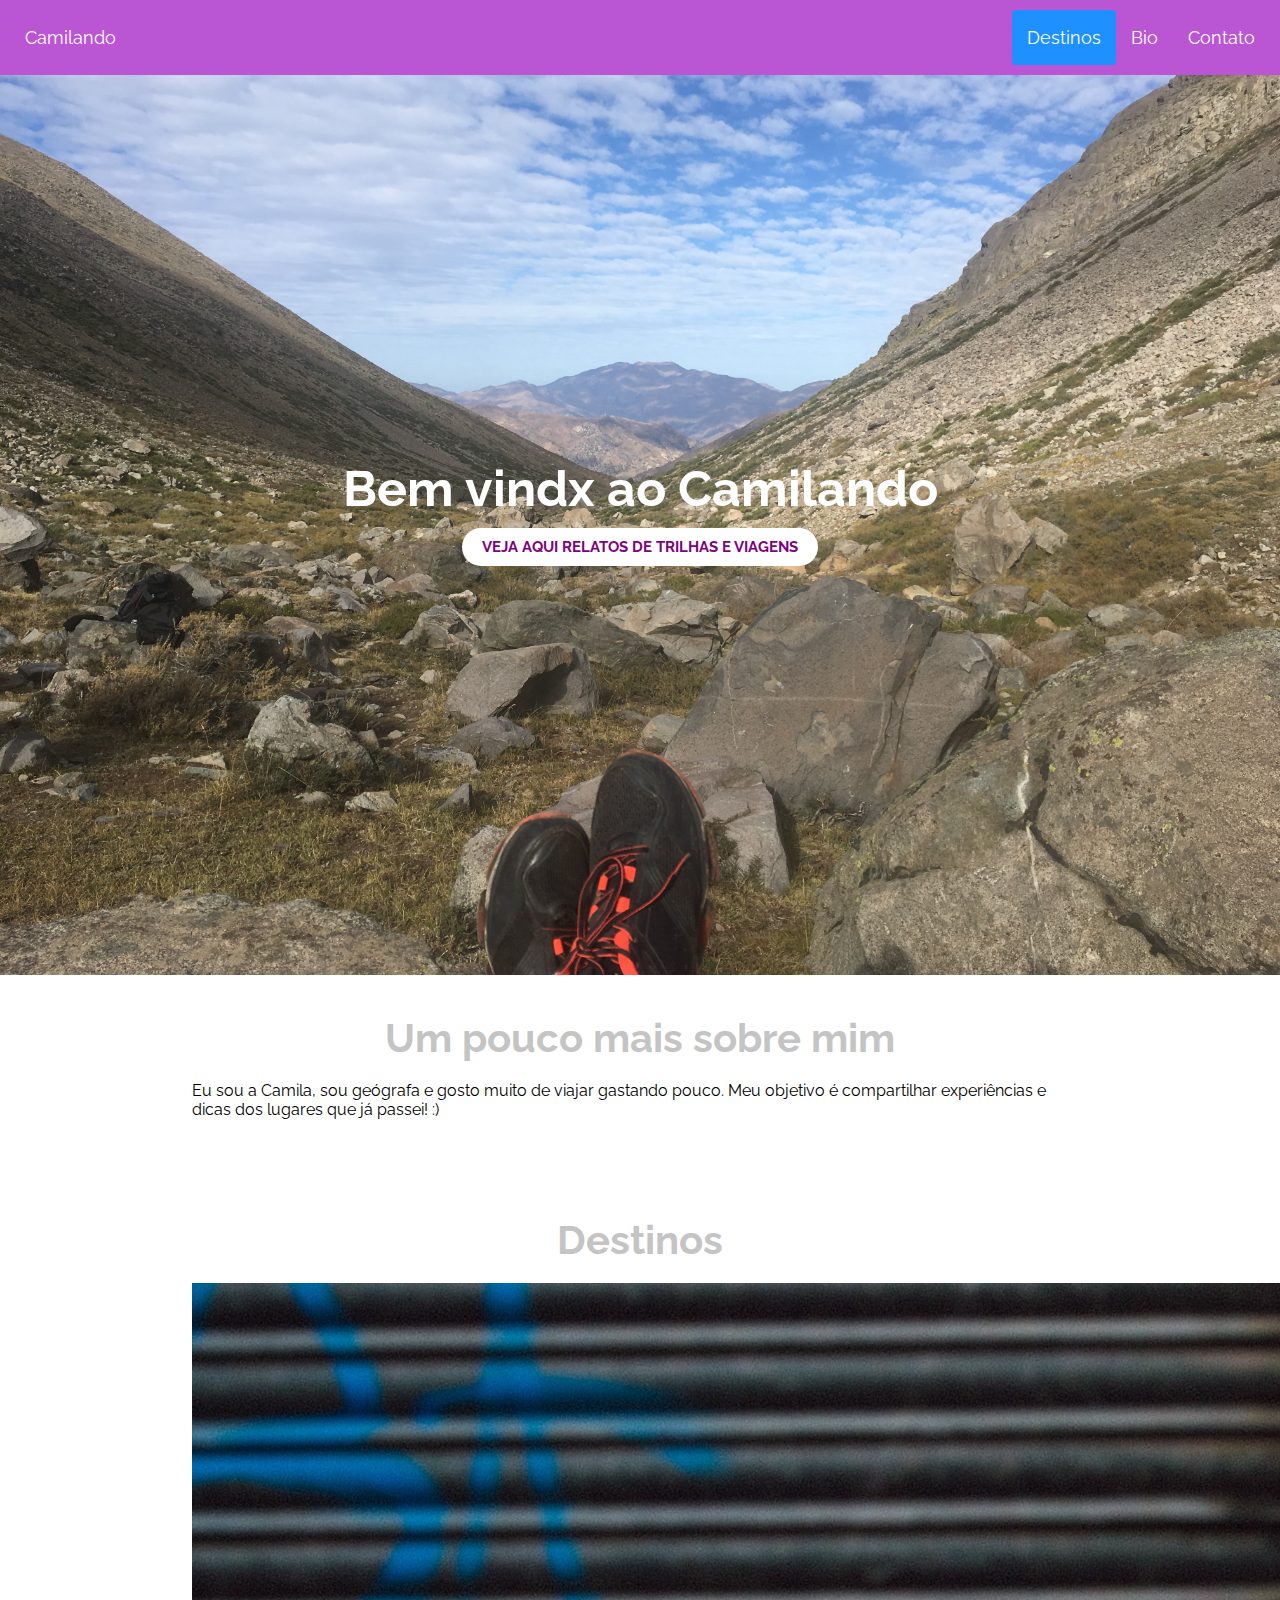
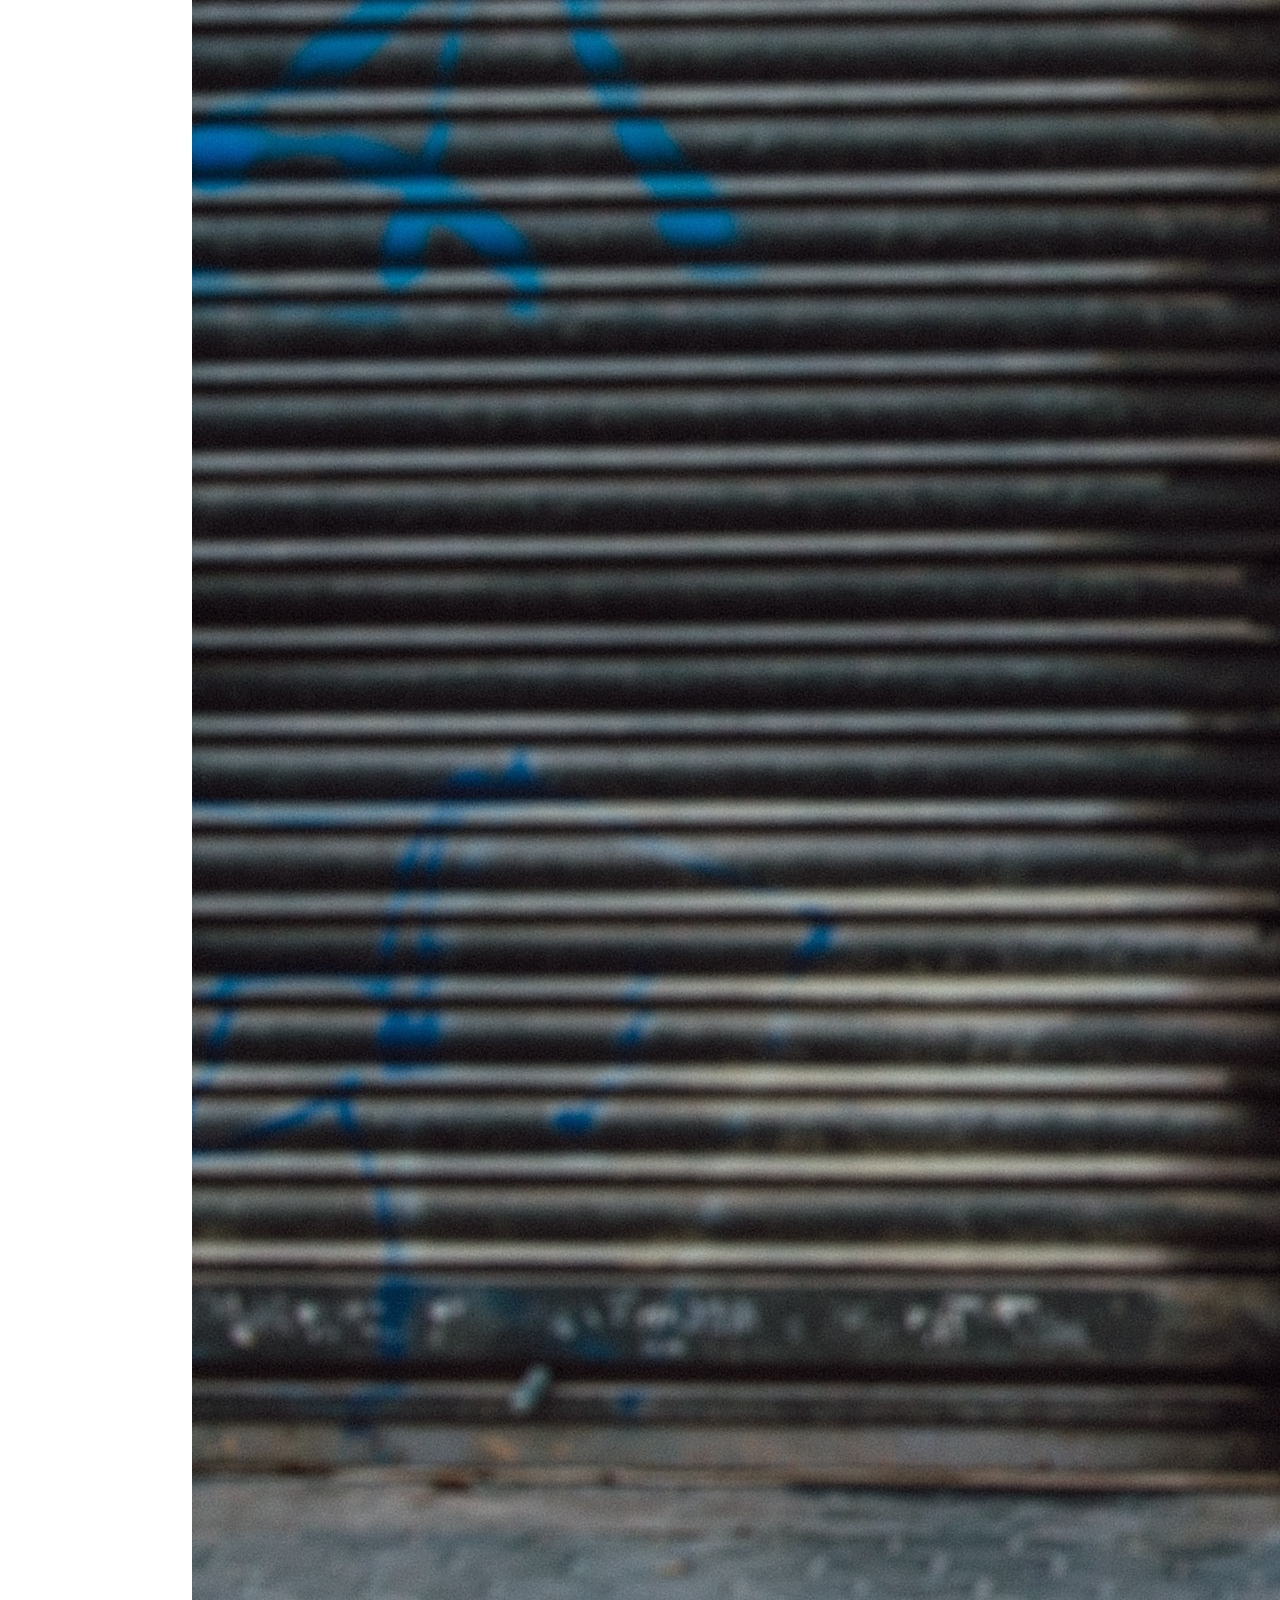
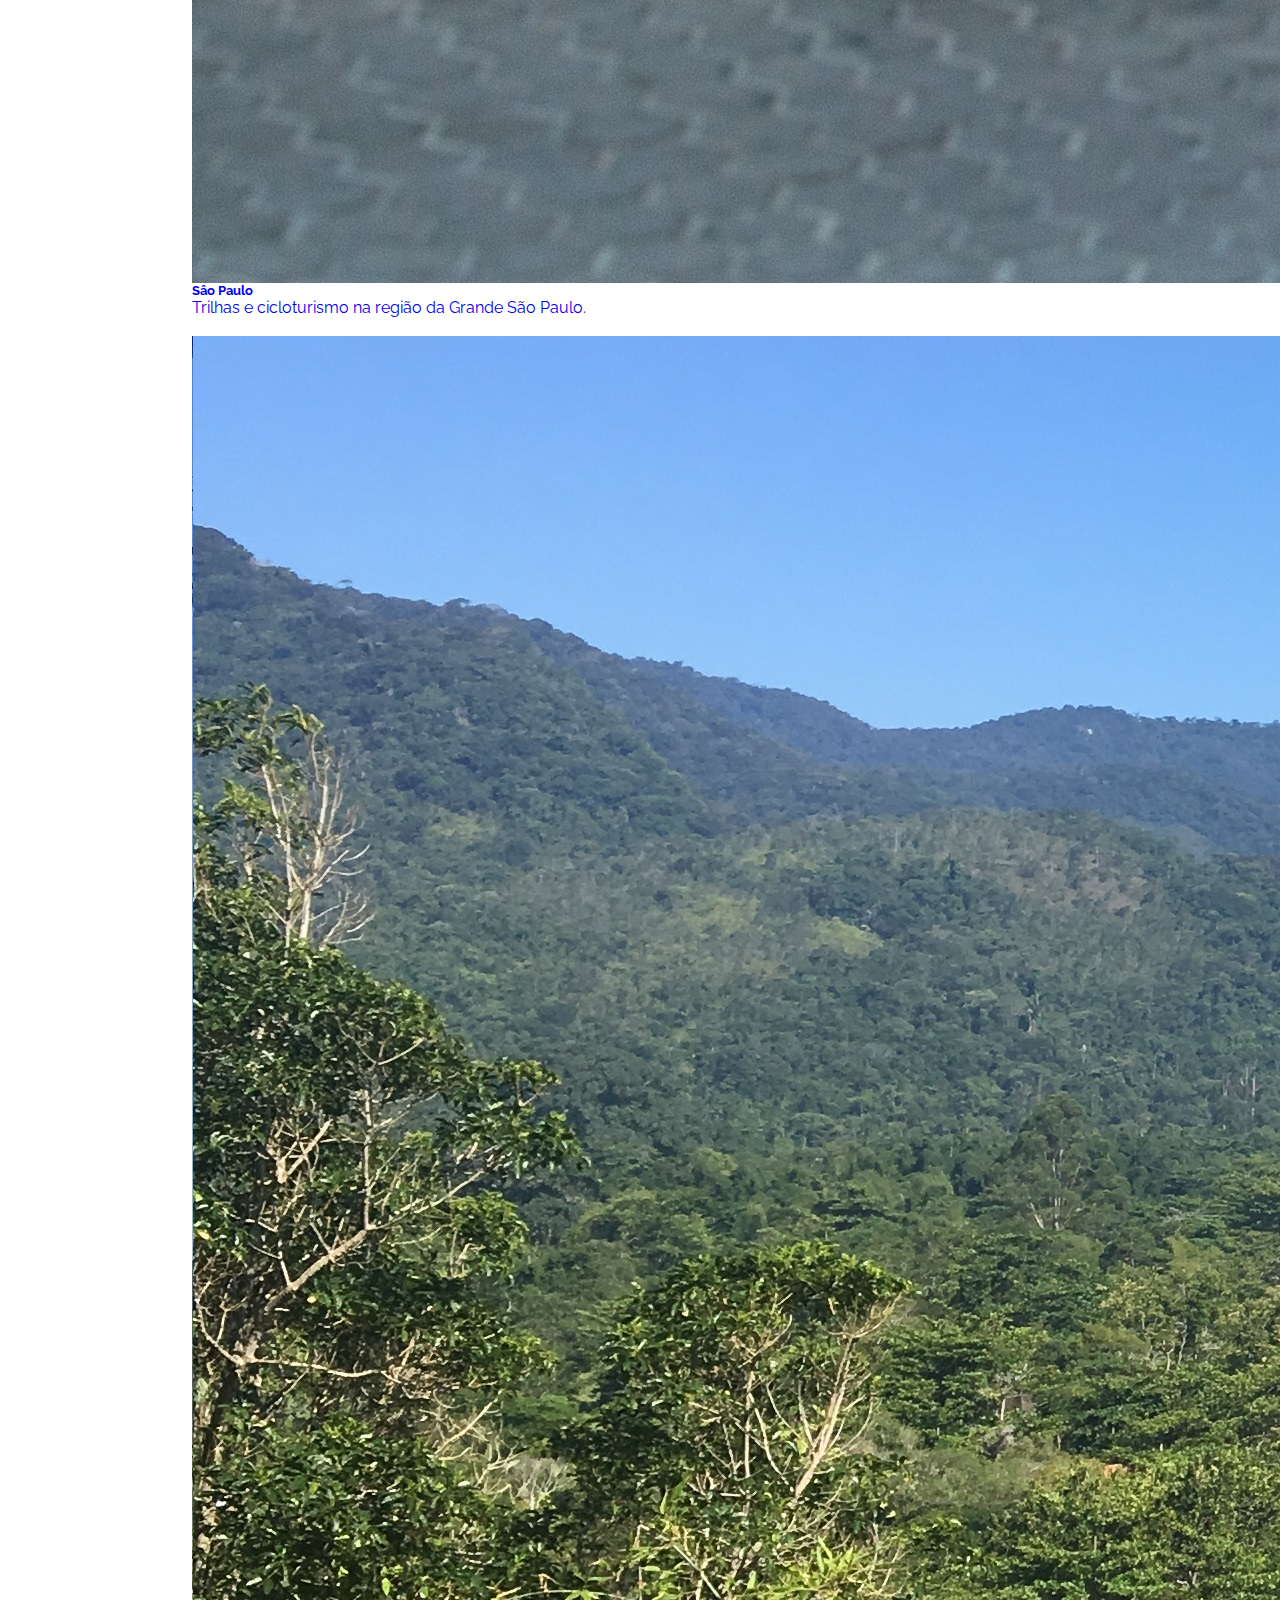
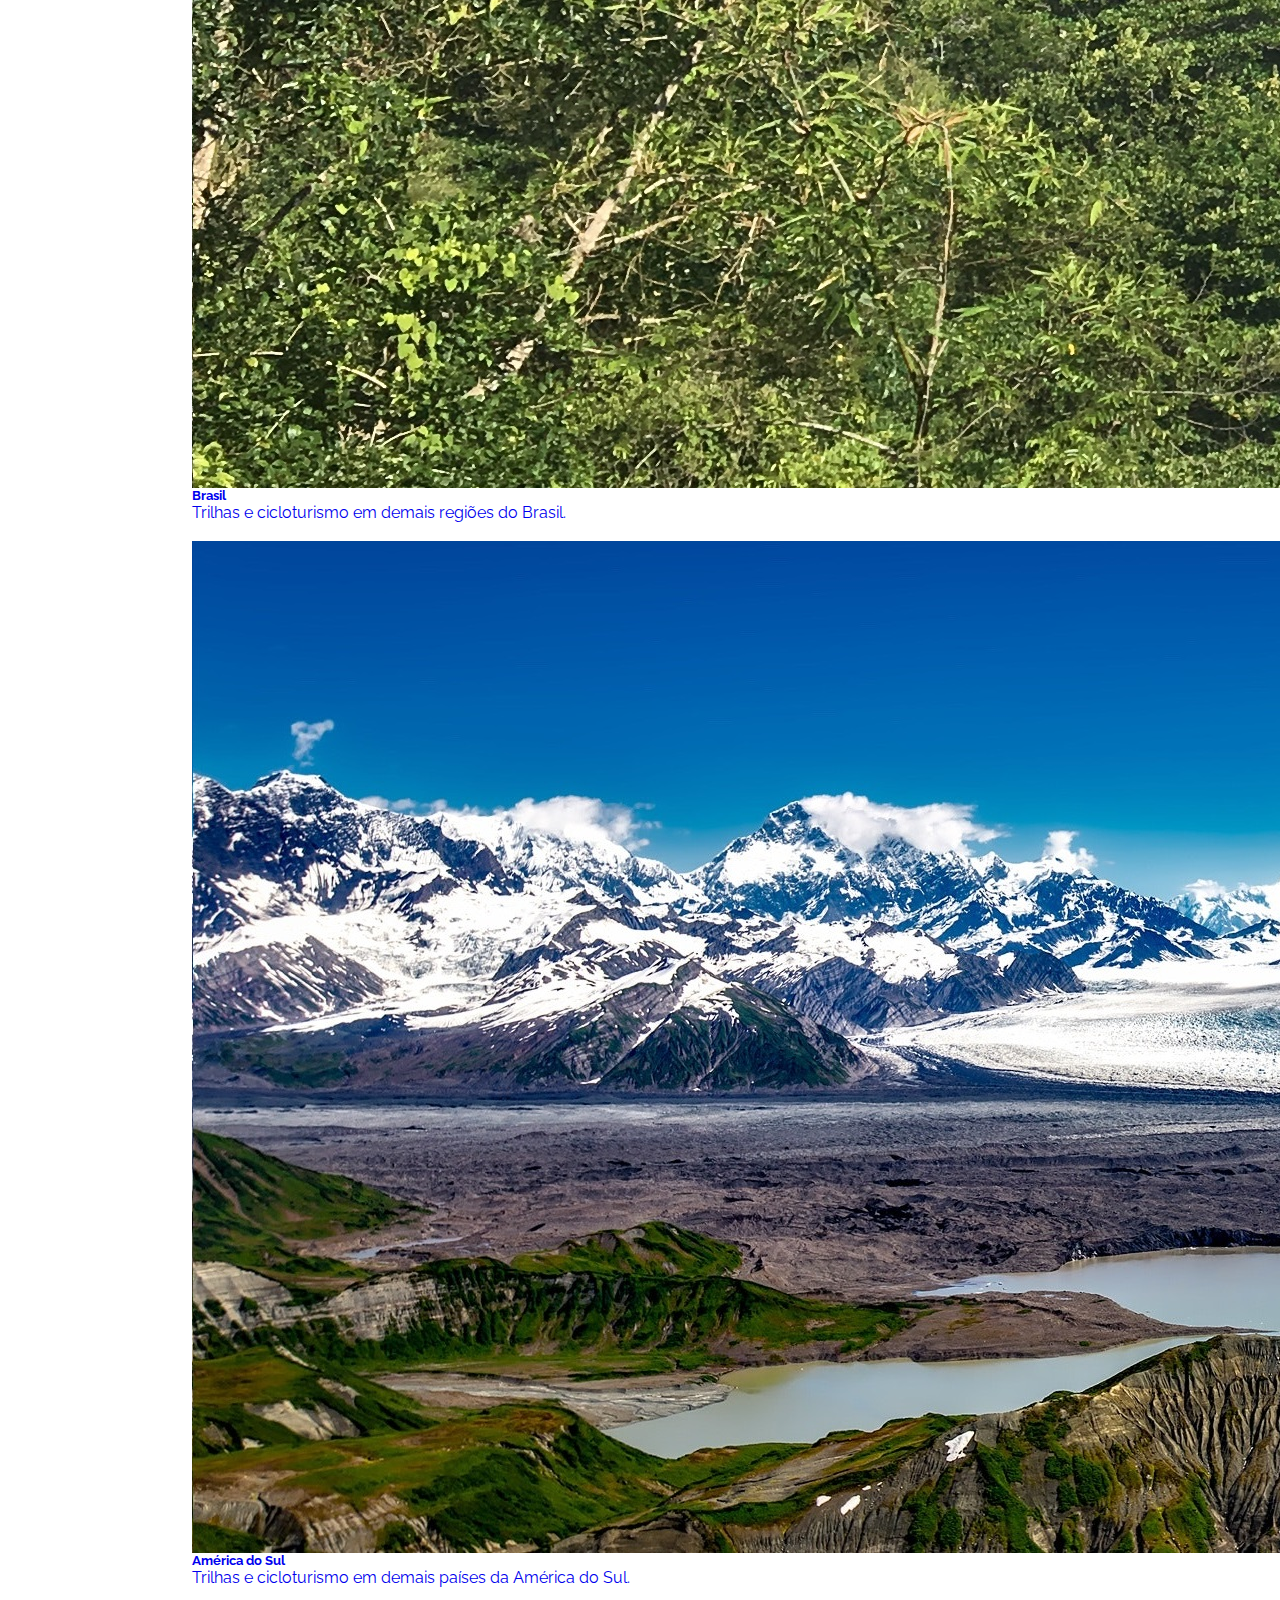
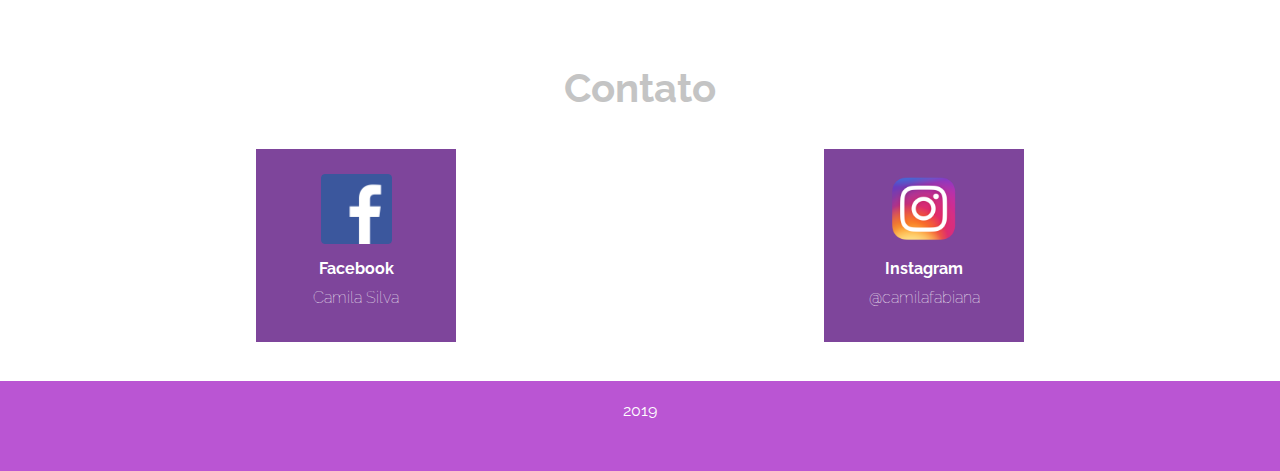
<file: index.html>
﻿<DOCTYPE html>

<html lang="pt-br"> 
<head>

    <meta charset="UTF-8">
    <meta name="viewport" content="width=device-width, initial-scale=1.0">
    <meta http-equiv="X-UA-Compatible" content="ie=edge">

    <!-- Bootstrap CSS -->
<link rel="stylesheet" href="https://maxcdn.bootstrapcdn.com/bootstrap/4.0.0-beta.2/css/bootstrap.min.css" integrity="sha384-PsH8R72JQ3SOdhVi3uxftmaW6Vc51MKb0q5P2rRUpPvrszuE4W1povHYgTpBfshb" crossorigin="anonymous">

    <title>Camilando</title>
    <link href="https://fonts.googleapis.com/css?family=Raleway" rel="stylesheet">
    <link rel="stylesheet" type="text/css" href="./style.css">

</head>

<header>

<div class="header">
    <div class="header-left">
    <a class="active" href="#home">Camilando</a>
    </div>
  <div class="header-right">
    <a class="active" href="#home">Destinos</a>
    <a href="bio/indexbio.html">Bio</a>
    <a href="#about">Contato</a>
  </div>
</div>

</header>

<!-- banner -->
<body>

<section class="banner">
    <div class="banner__texto">
    <h1 class="banner__titulo">Bem vindx ao Camilando</h1>
        <a class="btn btn-branco" href="#" target="_blank">Veja aqui relatos de trilhas e viagens</a>
</div>

</section>

<br>

<!-- sobre mim -->


<section class="sobre-mim">
<h2 class="sobre-mim__titulo">Um pouco mais sobre mim</h2>
<div class="sobre-mim__descricao">
<p> Eu sou a Camila, sou geógrafa e gosto muito de viajar gastando pouco. Meu objetivo é compartilhar experiências e dicas dos lugares que já passei! :)</p>
<br>
<br>
<br>

<section class="roteiros">
<h2 class="sobre-mim__titulo">Destinos</h2>
    
</div>


<!-- Roteiros com Cards-->

<div class="card mb-3">
  <img class="card-img-top" src="img/bikesp.png" alt="bikesaopaulo">
  <div class="card-body">
  <a href="sp/indexsp.html">
    <h5 class="card-title">Sâo Paulo</h5>
    <p class="card-text">Trilhas e cicloturismo na região da Grande São Paulo.</p>
  </a>
  </div>
</div>

<br>

<div class="card mb-3">
  <img class="card-img-top" src="img/brasil.png" alt="praiaemparaty">
  <div class="card-body">
  <a href="br/indexbr.html">
    <h5 class="card-title">Brasil</h5>
    <p class="card-text">Trilhas e cicloturismo em demais regiões do Brasil.</p>
  </a>
  </div>
</div>

<br>

<div class="card mb-3">
  <img class="card-img-top" src="img/glacial.png" alt="glacialnochile">
  <div class="card-body">
  <a href="ams/indexams.html">
    <h5 class="card-title">América do Sul</h5>
    <p class="card-text">Trilhas e cicloturismo em demais países da América do Sul.</p>
  </a>
  </div>
</div>


</section>

<br>
<br>
<br>

<!-- rodape -->

<section class="rodape">
    <h2 class="titulo__contatos">Contato</h2>
    <div class="rodape__contatos">
        <a class="contatos__link" href="https://www.facebook.com/camila.fabiana" target="_blank">
        <img class="contatos__link-img" src="img/facebook.png" alt="link facebook">
        <h4>Facebook</h4>
        <p>Camila Silva</p>
        
        </a>


        <a class="contatos__link" href="https://instagram.com/camilafabiana" target="_blank">
        <img class="contatos__link-img" src="img/instagram.png" alt="link instagram">
        <h4>Instagram</h4>
        <p>@camilafabiana</p>
                
    </a>
</div>
</section>
<footer>
    <p class="copyright">2019</p>
</footer>
</body>
</html>
</file>
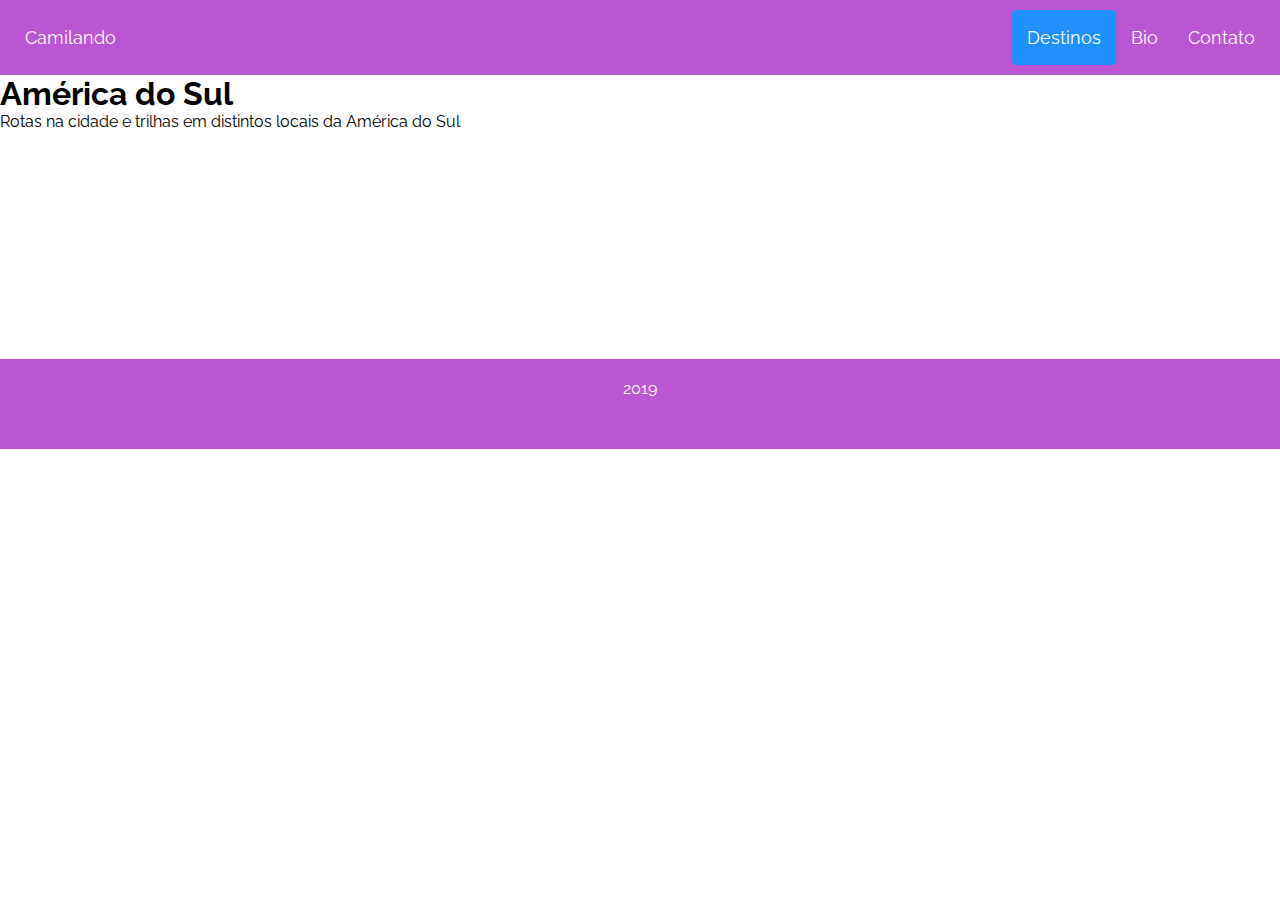
<file: ams/indexams.html>
﻿<DOCTYPE html>

<html lang="pt-br"> 
<head>

    <meta charset="UTF-8">
    <meta name="viewport" content="width=device-width, initial-scale=1.0">
    <meta http-equiv="X-UA-Compatible" content="ie=edge">

    <!-- Bootstrap CSS -->
<link rel="stylesheet" href="https://maxcdn.bootstrapcdn.com/bootstrap/4.0.0-beta.2/css/bootstrap.min.css" integrity="sha384-PsH8R72JQ3SOdhVi3uxftmaW6Vc51MKb0q5P2rRUpPvrszuE4W1povHYgTpBfshb" crossorigin="anonymous">

    <title>Camilando</title>
    <link href="https://fonts.googleapis.com/css?family=Raleway" rel="stylesheet">
    <link rel="stylesheet" type="text/css" href="./styleams.css">

</head>

<header>

<div class="header">
    <div class="header-left">
    <a class="active" href="#home">Camilando</a>
    </div>
  <div class="header-right">
    <a class="active" href="#home">Destinos</a>
    <a href="#contact">Bio</a>
    <a href="#about">Contato</a>
  </div>
</div>

</header>

<!-- Conteúdo -->
<body>

<div class="jumbotron jumbotron-fluid">
  <div class="container">
    <h1 class="display-4">América do Sul</h1>
    <p class="lead">Rotas na cidade e trilhas em distintos locais da América do Sul</p>
  </div>
</div>



</body>

<br><br><br><br><br><br><br><br><br><br><br><br>

<footer>
    <p class="copyright">2019</p>
</footer>
</body>
</html>
</file>
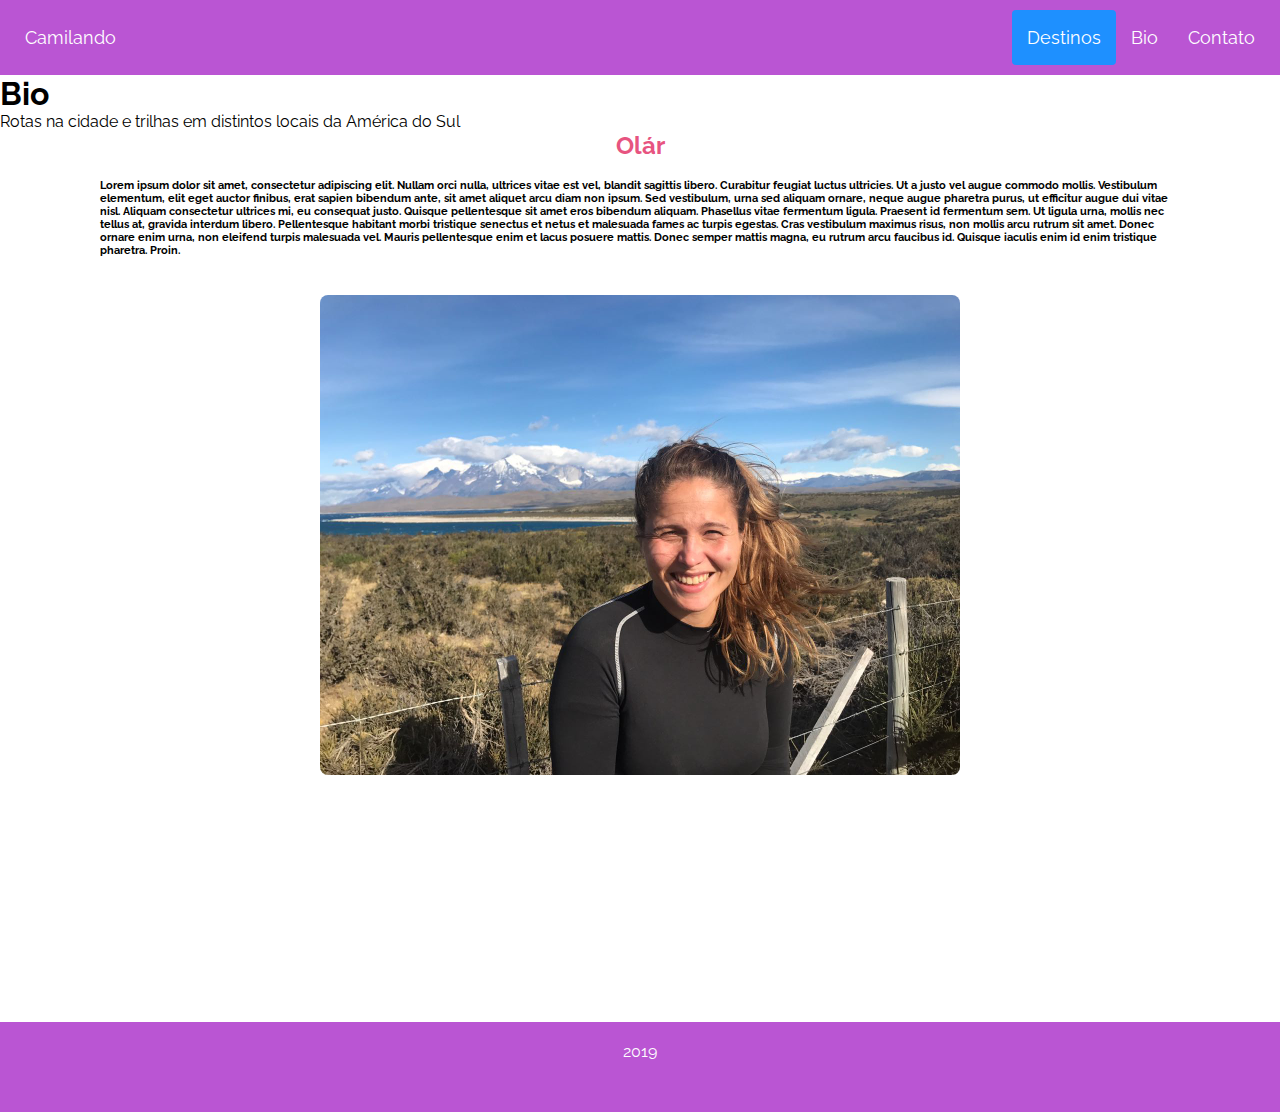
<file: bio/indexbio.html>
﻿<DOCTYPE html>

<html lang="pt-br"> 
<head>

    <meta charset="UTF-8">
    <meta name="viewport" content="width=device-width, initial-scale=1.0">
    <meta http-equiv="X-UA-Compatible" content="ie=edge">

    <!-- Bootstrap CSS -->
<link rel="stylesheet" href="https://maxcdn.bootstrapcdn.com/bootstrap/4.0.0-beta.2/css/bootstrap.min.css" integrity="sha384-PsH8R72JQ3SOdhVi3uxftmaW6Vc51MKb0q5P2rRUpPvrszuE4W1povHYgTpBfshb" crossorigin="anonymous">

    <title>Camilando</title>
    <link href="https://fonts.googleapis.com/css?family=Raleway" rel="stylesheet">
    <link rel="stylesheet" type="text/css" href="./stylebio.css">

</head>

<header>

<div class="header">
    <div class="header-left">
    <a class="active" href="#home">Camilando</a>
    </div>
  <div class="header-right">
    <a class="active" href="#home">Destinos</a>
    <a href="#contact">Bio</a>
    <a href="#about">Contato</a>
  </div>
</div>

</header>

<!-- Conteúdo -->
<body>

<div class="jumbotron jumbotron-fluid">
  <div class="container">
    <h1 class="display-4">Bio</h1>
    <p class="lead">Rotas na cidade e trilhas em distintos locais da América do Sul</p>
  </div>
</div>


<!-- Texto -->

<h2 class="intro">Olár</h2>

<br>

<h6 class="texto1"> Lorem ipsum dolor sit amet, consectetur adipiscing elit. Nullam orci nulla, ultrices vitae est vel, blandit sagittis libero. Curabitur feugiat luctus ultricies. Ut a justo vel augue commodo mollis. Vestibulum elementum, elit eget auctor finibus, erat sapien bibendum ante, sit amet aliquet arcu diam non ipsum. Sed vestibulum, urna sed aliquam ornare, neque augue pharetra purus, ut efficitur augue dui vitae nisl. Aliquam consectetur ultrices mi, eu consequat justo. Quisque pellentesque sit amet eros bibendum aliquam. Phasellus vitae fermentum ligula. Praesent id fermentum sem. Ut ligula urna, mollis nec tellus at, gravida interdum libero. Pellentesque habitant morbi tristique senectus et netus et malesuada fames ac turpis egestas. Cras vestibulum maximus risus, non mollis arcu rutrum sit amet. Donec ornare enim urna, non eleifend turpis malesuada vel. Mauris pellentesque enim et lacus posuere mattis. Donec semper mattis magna, eu rutrum arcu faucibus id. Quisque iaculis enim id enim tristique pharetra. Proin.</h6>

<br><br>


<img class="perfil" src="img/yo.png" alt="fotocamila">

<br>
</body>

<br><br><br><br><br><br><br><br><br><br><br><br>

<footer>
    <p class="copyright">2019</p>
</footer>
</body>
</html>
</file>
<file: style.css>
﻿/* Style the header with a grey background and some padding */
.header {
  overflow: hidden;
  background-color: #BA55D3;
  padding: 10px 10px;
}

/* Style the header links */
.header a {
  float: left;
  color: white;
  text-align: center;
  padding: 15px;
  text-decoration: none;
  font-size: 18px; 
  line-height: 25px;
  border-radius: 4px;
}

/* Change the background color on mouse-over */
.header a:hover {
  background-color: #ddd;
  color: black;
}

/* Style the active/current link*/
.header-right a.active {
  background-color: dodgerblue;
  color: white;
}

/* Float the link section to the right */
.header-right {
  float: right;

}

/* Float the title section to the right */
.header-left {
float: left;
}


/* Add media queries for responsiveness - when the screen is 500px wide or less, stack the links on top of each other */ 
@media screen and (max-width: 500px) {
  .header a {
    float: none;
    display: block;
    text-align: left;
  }
  .header-right {
    float: none;
  }
}

/* Geral */

* {

    box-sizing: border-box;
    margin: 0;
}

body{

    font-family:'Raleway', Arial, Helvetica, sans-serif;
 
}



a{

    text-decoration: none;

}
 .banner{

        background-image:url("img/banner-bg.png");
        background-size: cover;
        background-position: center;
        background-repeat: no repeat;
        height: 100vh;
        text-align: center;
    }

.banner__texto {

    color:white;
    padding-top: 30%;
}

.banner__titulo {

    font-size: 50px;
    margin-bottom: 20px;
}

.btn{

        background-color: white;
        color:purple;/*#7E459B;*/
        padding: 10px 20px;
        border-radius: 30px;
        font-size: 15px;
        font-weight: bold;
        text-transform: uppercase;

}

.destaque
{
color: purple;
font-weight: bold;

/* .sobre-mim */

  }
.sobre-mim{
    margin: 0 15%;
    text-align: left;
}

.sobre-mim__descricao, {
    display:inline-block;
    width: 35%;
    font-size: 16px;
    text-align: center;
    padding-bottom: 10px;
    line-height: 30px;
}

.sobre-mim__titulo{
    font-size: 40px;
    text-align: center;
    color:#C4C4C4;
    margin:20px 0;
}

.destaque{
    color:purple;
    font-weight: bold;
}

.sobre-mim__descricao p{
    margin-bottom: 20px;
}


/* Seção dos Roteiros */

/* Roteiro de São Paulo */


/* rodape */

.rodape__contatos{
    display: flex;
    justify-content:space-between;
    align-items: center;
    margin:3% 20%;
}

.titulo__contatos{
    font-size: 40px;
    text-align: center;
    color:#C4C4C4;
    margin:20px 0;

}

.contatos__link{
    background-color:#7E459B;
    padding: 25px 30px;
    text-align: center;
    width: 200px;
}

.contatos__link-img{
    width: 71px;
    height: 70px;
    margin-bottom:15px;
}

.contatos__link h4,.contatos__link p{
    margin-bottom:10px;
    color:white;
    font-size:16px;
}

.contatos__link h4{
    font-weight: bold;
}

.contatos__link p{
    font-weight: lighter;
}

footer {
   left: 0;
   bottom: 0;
   width: 100%;
   height: 10%;
   background-color: #BA55D3;
   color: white;
   text-align: center;
   padding-top: 20px;
}
</file>
<file: ams/styleams.css>
/* Style the header with a grey background and some padding */
.header {
  overflow: hidden;
  background-color: #BA55D3;
  padding: 10px 10px;
}

/* Style the header links */
.header a {
  float: left;
  color: white;
  text-align: center;
  padding: 15px;
  text-decoration: none;
  font-size: 18px; 
  line-height: 25px;
  border-radius: 4px;
}

/* Change the background color on mouse-over */
.header a:hover {
  background-color: #ddd;
  color: black;
}

/* Style the active/current link*/
.header-right a.active {
  background-color: dodgerblue;
  color: white;
}

/* Float the link section to the right */
.header-right {
  float: right;

}

/* Float the title section to the right */
.header-left {
float: left;
}


/* Add media queries for responsiveness - when the screen is 500px wide or less, stack the links on top of each other */ 
@media screen and (max-width: 500px) {
  .header a {
    float: none;
    display: block;
    text-align: left;
  }
  .header-right {
    float: none;
  }
}

/* Geral */

* {

    box-sizing: border-box;
    margin: 0;
}

body{

    font-family:'Raleway', Arial, Helvetica, sans-serif;
 
}



a{

    text-decoration: none;

}
 
footer {
   left: 0;
   bottom: 0;
   width: 100%;
   height: 10%;
   background-color: #BA55D3;
   color: white;
   text-align: center;
   padding-top: 20px;
}
</file>
<file: bio/stylebio.css>
/* Style the header with a grey background and some padding */
.header {
  overflow: hidden;
  background-color: #BA55D3;
  padding: 10px 10px;
}

/* Style the header links */
.header a {
  float: left;
  color: white;
  text-align: center;
  padding: 15px;
  text-decoration: none;
  font-size: 18px; 
  line-height: 25px;
  border-radius: 4px;
}

/* Change the background color on mouse-over */
.header a:hover {
  background-color: #ddd;
  color: black;
}

/* Style the active/current link*/
.header-right a.active {
  background-color: dodgerblue;
  color: white;
}

/* Float the link section to the right */
.header-right {
  float: right;

}

/* Float the title section to the right */
.header-left {
float: left;
}


/* Add media queries for responsiveness - when the screen is 500px wide or less, stack the links on top of each other */ 
@media screen and (max-width: 500px) {
  .header a {
    float: none;
    display: block;
    text-align: left;
  }
  .header-right {
    float: none;
  }
}

/* Geral */

* {

    box-sizing: border-box;
    margin: 0;
}

body{

    font-family:'Raleway', Arial, Helvetica, sans-serif;
 
}



a{

    text-decoration: none;

}


.intro {
color:#e75480;
text-align: center;

}

.perfil {
  border-radius: 8px;
  max-width: 50%;
  height: auto;
  display: block;
  margin-left: auto;
  margin-right: auto;

}

.texto1{
  margin-left:100px;
  margin-right:100px;


}
 
footer {
   left: 0;
   bottom: 0;
   width: 100%;
   height: 10%;
   background-color: #BA55D3;
   color: white;
   text-align: center;
   padding-top: 20px;
}
</file>
